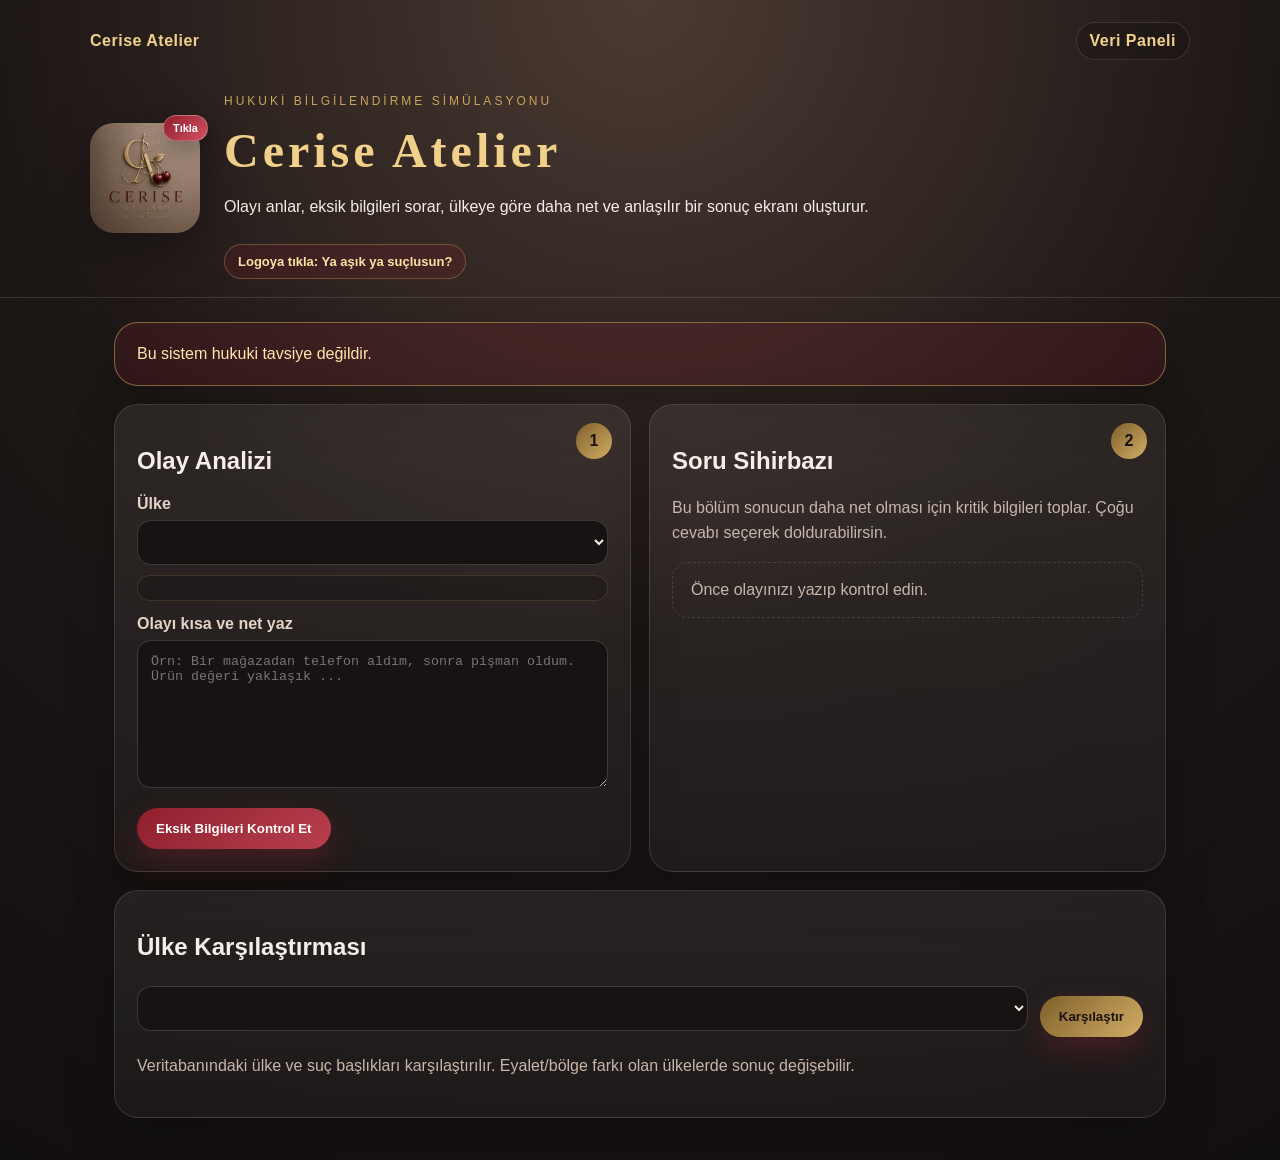
<file: frontend/index.html>
<!doctype html>
<html lang="tr">
<head>
  <meta charset="utf-8" />
  <meta name="viewport" content="width=device-width, initial-scale=1" />
  <title>Cerise Atelier Hukuk Asistanı</title>
  <link rel="stylesheet" href="style.css" />
</head>
<body>
  <header class="hero">
    <nav class="topbar">
      <a class="brand-small" href="index.html">Cerise Atelier</a>
      <a class="admin-link" href="admin.html">Veri Paneli</a>
    </nav>
    <div class="brand">
      <button class="logo-trigger" id="logoLoveTrigger" title="Aşk oranını görmek için tıkla">
        <img src="../assets/cerise-logo-reference.png" alt="Cerise Atelier Logo" />
      </button>
      <div>
        <p class="eyebrow">Hukuki Bilgilendirme Simülasyonu</p>
        <h1>Cerise Atelier</h1>
        <p>Olayı anlar, eksik bilgileri sorar, ülkeye göre daha net ve anlaşılır bir sonuç ekranı oluşturur.</p>
        <button class="love-teaser" id="loveTeaserBtn" type="button">Logoya tıkla: Ya aşık ya suçlusun?</button>
      </div>
    </div>
  </header>

  <main class="container">
    <section class="card warning" id="disclaimer">Bu sistem hukuki tavsiye değildir.</section>

    <section class="card love-panel hidden" id="lovePanel">
      <div class="love-head">
        <div>
          <p class="eyebrow">Gizli Cerise Bölümü</p>
          <h2>Ya Aşık Ya Suçlusun</h2>
          <p class="muted">Avukatlık analizi ciddi iş; ama logoya basanların küçük bir aşk dosyası da olsun. İsimleri yaz, kalp dosyasını açalım. Bu bölüm tamamen eğlence amaçlıdır.</p>
        </div>
        <button class="ghost close-love" id="closeLoveBtn" type="button">Kapat</button>
      </div>
      <div class="love-grid">
        <div>
          <label>Kız ismi</label>
          <input id="girlName" placeholder="Örn: Elif" />
        </div>
        <div>
          <label>Erkek ismi</label>
          <input id="boyName" placeholder="Örn: Efe" />
        </div>
      </div>
      <button id="loveCalcBtn" type="button">Aşk Oranını Hesapla</button>
      <div id="loveResult" class="love-result hidden"></div>
    </section>

    <section class="grid two">
      <div class="card step-card">
        <div class="step-badge">1</div>
        <h2>Olay Analizi</h2>
        <label>Ülke</label>
        <select id="countrySelect"></select>
        <div id="countryInfo" class="country-info"></div>
        <label id="regionLabel" class="hidden">Eyalet / Bölge</label>
        <input id="regionInput" class="hidden" placeholder="Örn: California, England, Madrid" />
        <label>Olayı kısa ve net yaz</label>
        <textarea id="eventText" rows="8" placeholder="Örn: Bir mağazadan telefon aldım, sonra pişman oldum. Ürün değeri yaklaşık ..."></textarea>
        <button id="analyzeBtn">Eksik Bilgileri Kontrol Et</button>
      </div>

      <div class="card step-card">
        <div class="step-badge">2</div>
        <h2>Soru Sihirbazı</h2>
        <p class="muted">Bu bölüm sonucun daha net olması için kritik bilgileri toplar. Çoğu cevabı seçerek doldurabilirsin.</p>
        <div id="questionsBox" class="question-list empty-state">Önce olayınızı yazıp kontrol edin.</div>
        <button id="finalBtn" class="secondary hidden">Cevaplara Göre Analiz Oluştur</button>
      </div>
    </section>

    <section class="card hidden" id="resultCard">
      <div class="result-header">
        <div>
          <p class="eyebrow">Sonuç Ekranı</p>
          <h2 id="resultTitle">Hukuki Değerlendirme</h2>
        </div>
        <div class="score-pill" id="certaintyPill">Netlik: -</div>
      </div>
      <div id="summaryBox" class="summary-box"></div>
      <div id="resultGrid" class="result-grid"></div>
    </section>

    <section class="card">
      <h2>Ülke Karşılaştırması</h2>
      <div class="inline">
        <select id="crimeSelect"></select>
        <button id="compareBtn" class="secondary">Karşılaştır</button>
      </div>
      <p class="muted">Veritabanındaki ülke ve suç başlıkları karşılaştırılır. Eyalet/bölge farkı olan ülkelerde sonuç değişebilir.</p>
      <div id="compareBox" class="compare-list"></div>
    </section>
  </main>

  <script src="app.js"></script>
</body>
</html>
</file>
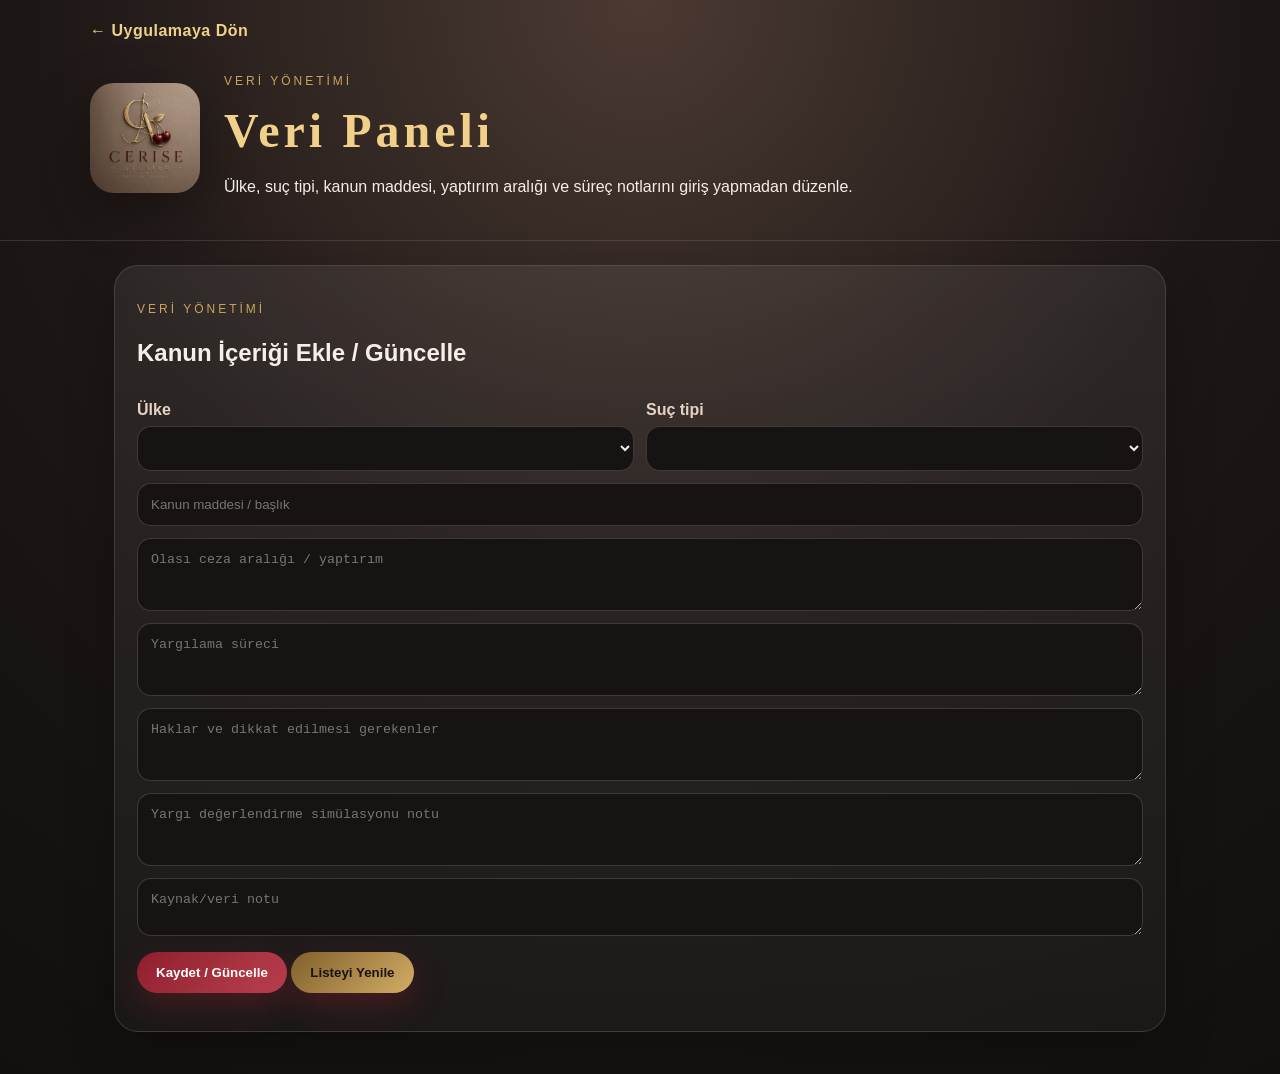
<file: frontend/admin.html>
<!doctype html>
<html lang="tr">
<head>
  <meta charset="utf-8" />
  <meta name="viewport" content="width=device-width, initial-scale=1" />
  <title>Cerise Atelier Veri Paneli</title>
  <link rel="stylesheet" href="style.css" />
</head>
<body>
  <header class="hero compact">
    <nav class="topbar">
      <a class="brand-small" href="index.html">← Uygulamaya Dön</a>
    </nav>
    <div class="brand">
      <img src="../assets/cerise-logo-reference.png" alt="Cerise Atelier Logo" />
      <div>
        <p class="eyebrow">Veri Yönetimi</p>
        <h1>Veri Paneli</h1>
        <p>Ülke, suç tipi, kanun maddesi, yaptırım aralığı ve süreç notlarını giriş yapmadan düzenle.</p>
      </div>
    </div>
  </header>

  <main class="container">
    <section id="panelCard" class="card">
      <div class="result-header">
        <div>
          <p class="eyebrow">Veri Yönetimi</p>
          <h2>Kanun İçeriği Ekle / Güncelle</h2>
        </div>
      </div>
      <div class="admin-grid">
        <div><label>Ülke</label><select id="adminCountry"></select></div>
        <div><label>Suç tipi</label><select id="adminCrime"></select></div>
        <input id="lawArticle" placeholder="Kanun maddesi / başlık" />
        <textarea id="penalty" rows="3" placeholder="Olası ceza aralığı / yaptırım"></textarea>
        <textarea id="process" rows="3" placeholder="Yargılama süreci"></textarea>
        <textarea id="rights" rows="3" placeholder="Haklar ve dikkat edilmesi gerekenler"></textarea>
        <textarea id="judgeNote" rows="3" placeholder="Yargı değerlendirme simülasyonu notu"></textarea>
        <textarea id="sourceNote" rows="2" placeholder="Kaynak/veri notu"></textarea>
      </div>
      <button id="adminSaveBtn">Kaydet / Güncelle</button>
      <button id="refreshBtn" class="secondary">Listeyi Yenile</button>
      <p id="adminStatus" class="muted"></p>
      <div id="adminList" class="compare-list"></div>
    </section>
  </main>

  <script src="admin.js"></script>
</body>
</html>
</file>
<file: frontend/style.css>
:root{
  --bg:#1d1716;
  --panel:#2a2220;
  --panel2:#342a27;
  --text:#f6eee8;
  --muted:#c8b6aa;
  --gold:#caa45c;
  --cherry:#8f1f2d;
  --green:#74d18b;
  --line:rgba(255,255,255,.12);
}
*{box-sizing:border-box} body{margin:0;background:radial-gradient(circle at top,#4b3a32 0,#1d1716 48%,#120f0f 100%);font-family:Inter,Segoe UI,Arial,sans-serif;color:var(--text)}
.hero{padding:22px 22px 18px;border-bottom:1px solid var(--line)}.hero.compact{padding-bottom:24px}.topbar{max-width:1100px;margin:0 auto 20px;display:flex;justify-content:space-between;align-items:center}.brand-small,.admin-link{color:#f1d18a;text-decoration:none;font-weight:800;letter-spacing:.5px}.admin-link{border:1px solid var(--line);padding:9px 13px;border-radius:999px;background:rgba(0,0,0,.16)}
.brand{max-width:1100px;margin:auto;display:flex;gap:24px;align-items:center}.logo-trigger{padding:0;margin:0;border:0;background:transparent;box-shadow:none;border-radius:24px;cursor:pointer;position:relative}.logo-trigger:after{content:"Tıkla";position:absolute;right:-8px;top:-8px;background:linear-gradient(135deg,var(--cherry),#d25062);color:#fff;border:1px solid rgba(255,255,255,.25);font-size:11px;font-weight:900;border-radius:999px;padding:6px 9px;box-shadow:0 10px 25px rgba(0,0,0,.35)}.brand img{width:110px;height:110px;object-fit:cover;border-radius:24px;box-shadow:0 15px 50px rgba(0,0,0,.35);transition:.22s ease}.logo-trigger:hover img{transform:translateY(-2px) scale(1.03);box-shadow:0 20px 60px rgba(143,31,45,.38)}.love-teaser{margin-top:8px;padding:9px 13px;background:rgba(143,31,45,.18);border:1px solid rgba(202,164,92,.35);box-shadow:none;color:#ffe2a3;font-size:13px}
h1{font-family:Georgia,serif;font-size:48px;margin:0;color:#f1d18a;letter-spacing:4px}.eyebrow{color:var(--gold);text-transform:uppercase;letter-spacing:3px;font-size:12px}p{line-height:1.6}.container{max-width:1100px;margin:0 auto;padding:24px}.grid.two{display:grid;grid-template-columns:1fr 1fr;gap:18px}.card{position:relative;background:linear-gradient(180deg,rgba(255,255,255,.07),rgba(255,255,255,.035));border:1px solid var(--line);border-radius:24px;padding:22px;margin-bottom:18px;box-shadow:0 18px 50px rgba(0,0,0,.22)}.warning{border-color:rgba(202,164,92,.55);color:#ffe6ad;background:rgba(143,31,45,.18)}
.step-badge{position:absolute;top:18px;right:18px;width:36px;height:36px;border-radius:50%;display:grid;place-items:center;background:linear-gradient(135deg,#80602b,#d2ad66);color:#1b1310;font-weight:900}.step-card h2{padding-right:42px}
label{display:block;margin-top:14px;margin-bottom:7px;color:#e5d4c5;font-weight:650}input,select,textarea{width:100%;border:1px solid rgba(255,255,255,.16);background:#181313;color:var(--text);border-radius:14px;padding:13px;outline:none}textarea{resize:vertical}button{margin-top:16px;background:linear-gradient(135deg,var(--cherry),#b9404e);color:#fff;border:0;border-radius:999px;padding:13px 19px;font-weight:800;cursor:pointer;box-shadow:0 12px 30px rgba(143,31,45,.35)}button.secondary{background:linear-gradient(135deg,#80602b,#d2ad66);color:#1b1310}button.ghost{background:transparent;border:1px solid var(--line);box-shadow:none;color:#f1d18a}.muted{color:var(--muted)}.hidden{display:none!important}.question-list{display:grid;gap:12px}.empty-state{border:1px dashed var(--line);padding:18px;border-radius:16px;color:var(--muted)}.question{border:1px solid var(--line);background:rgba(0,0,0,.18);padding:13px;border-radius:16px}
.result-header{display:flex;align-items:center;justify-content:space-between;gap:14px}.score-pill{white-space:nowrap;border:1px solid rgba(116,209,139,.35);background:rgba(116,209,139,.12);color:#d7ffdf;border-radius:999px;padding:10px 14px;font-weight:850}.summary-box{border:1px solid rgba(202,164,92,.35);background:rgba(202,164,92,.1);border-radius:20px;padding:16px;margin:12px 0 18px}.summary-box h3{margin:0 0 8px;color:#f1d18a}.summary-box p{margin:8px 0}.result-grid{display:grid;grid-template-columns:repeat(4,minmax(0,1fr));gap:14px}.result-item{border:1px solid var(--line);background:rgba(0,0,0,.18);border-radius:18px;padding:15px}.result-item.mini{grid-column:span 1}.result-item.wide{grid-column:span 2}.result-item strong{display:block;color:#f1d18a;margin-bottom:8px}.result-item ul{padding-left:18px;margin:8px 0}.muted-card{color:var(--muted)}
.inline{display:flex;gap:12px;align-items:center}.inline select{flex:1}.love-panel{border-color:rgba(143,31,45,.45);background:linear-gradient(135deg,rgba(143,31,45,.24),rgba(202,164,92,.1))}.love-head{display:flex;justify-content:space-between;gap:16px;align-items:flex-start}.love-head h2{margin:0;color:#f1d18a}.close-love{margin-top:0}.love-grid{display:grid;grid-template-columns:1fr 1fr;gap:14px}.love-result{margin-top:18px;border:1px solid rgba(255,255,255,.14);background:rgba(0,0,0,.22);border-radius:20px;padding:18px}.love-percent{font-family:Georgia,serif;font-size:54px;line-height:1;color:#f1d18a;margin:4px 0 10px}.love-bar{height:12px;border-radius:999px;background:rgba(255,255,255,.12);overflow:hidden;margin:12px 0}.love-bar span{display:block;height:100%;width:0;background:linear-gradient(90deg,#8f1f2d,#d2ad66);border-radius:999px;transition:width .5s ease}.compare-list{display:grid;grid-template-columns:repeat(2,minmax(0,1fr));gap:12px;margin-top:14px}.compare{border:1px solid var(--line);border-radius:16px;padding:14px;background:rgba(0,0,0,.16)}.compare h3{color:#f1d18a}.admin-grid{display:grid;grid-template-columns:1fr 1fr;gap:12px}.admin-grid textarea,.admin-grid input{grid-column:span 2}.login-card{max-width:520px;margin-left:auto;margin-right:auto}.country-info{margin:10px 0 14px;padding:12px;border:1px solid rgba(202,164,92,.18);border-radius:14px;background:rgba(0,0,0,.18);font-size:14px;line-height:1.45;color:#f6eee8}.country-info span{color:#dac9bf}.compare .muted{font-size:12px}
@media(max-width:900px){.grid.two,.compare-list,.admin-grid,.love-grid{grid-template-columns:1fr}.result-grid{grid-template-columns:1fr}.result-item.mini,.result-item.wide{grid-column:span 1}.brand{align-items:flex-start}.brand img{width:84px;height:84px}h1{font-size:34px}.inline{display:block}.admin-grid textarea,.admin-grid input{grid-column:auto}.result-header,.love-head{display:block}.close-love{margin-top:10px}.score-pill{display:inline-block;margin-top:8px}}

.value-grid{display:grid;grid-template-columns:1fr 110px 1fr;gap:10px}.value-grid input,.value-grid select{margin:0}.emoji-shower{font-size:34px;letter-spacing:6px;filter:drop-shadow(0 8px 18px rgba(0,0,0,.35));animation:popLove .45s ease}.love-result h3{margin:8px 0;color:#f1d18a}.love-legend{background:radial-gradient(circle at top,rgba(255,231,128,.28),rgba(143,31,45,.22));border-color:rgba(255,229,130,.65);box-shadow:0 0 35px rgba(255,210,90,.16)}.love-high{border-color:rgba(255,120,150,.55)}.love-good{border-color:rgba(255,150,80,.45)}.love-mid{border-color:rgba(202,164,92,.35)}.love-low{border-color:rgba(255,255,255,.16)}.love-dream{border-color:rgba(140,160,255,.35);background:rgba(70,70,120,.14)}@keyframes popLove{0%{transform:scale(.82);opacity:.2}100%{transform:scale(1);opacity:1}}@media(max-width:700px){.value-grid{grid-template-columns:1fr}}
</file>
